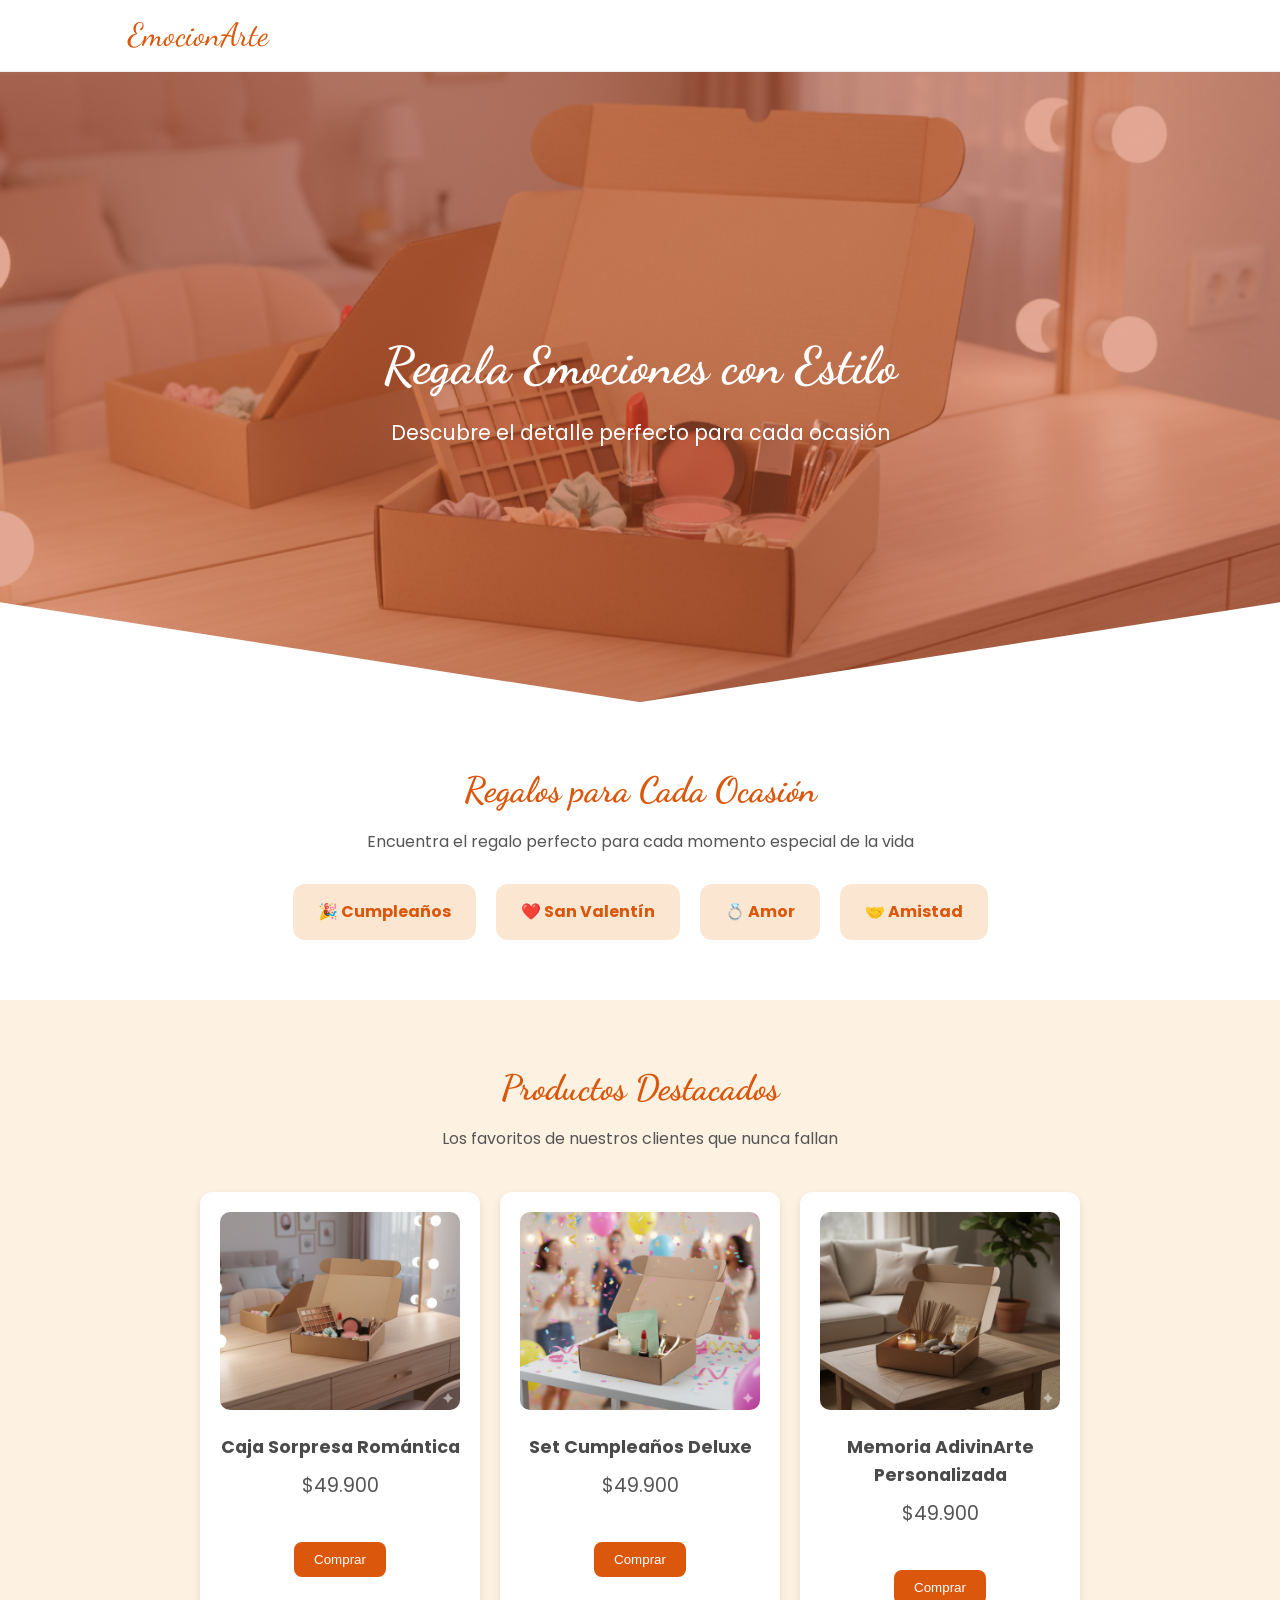
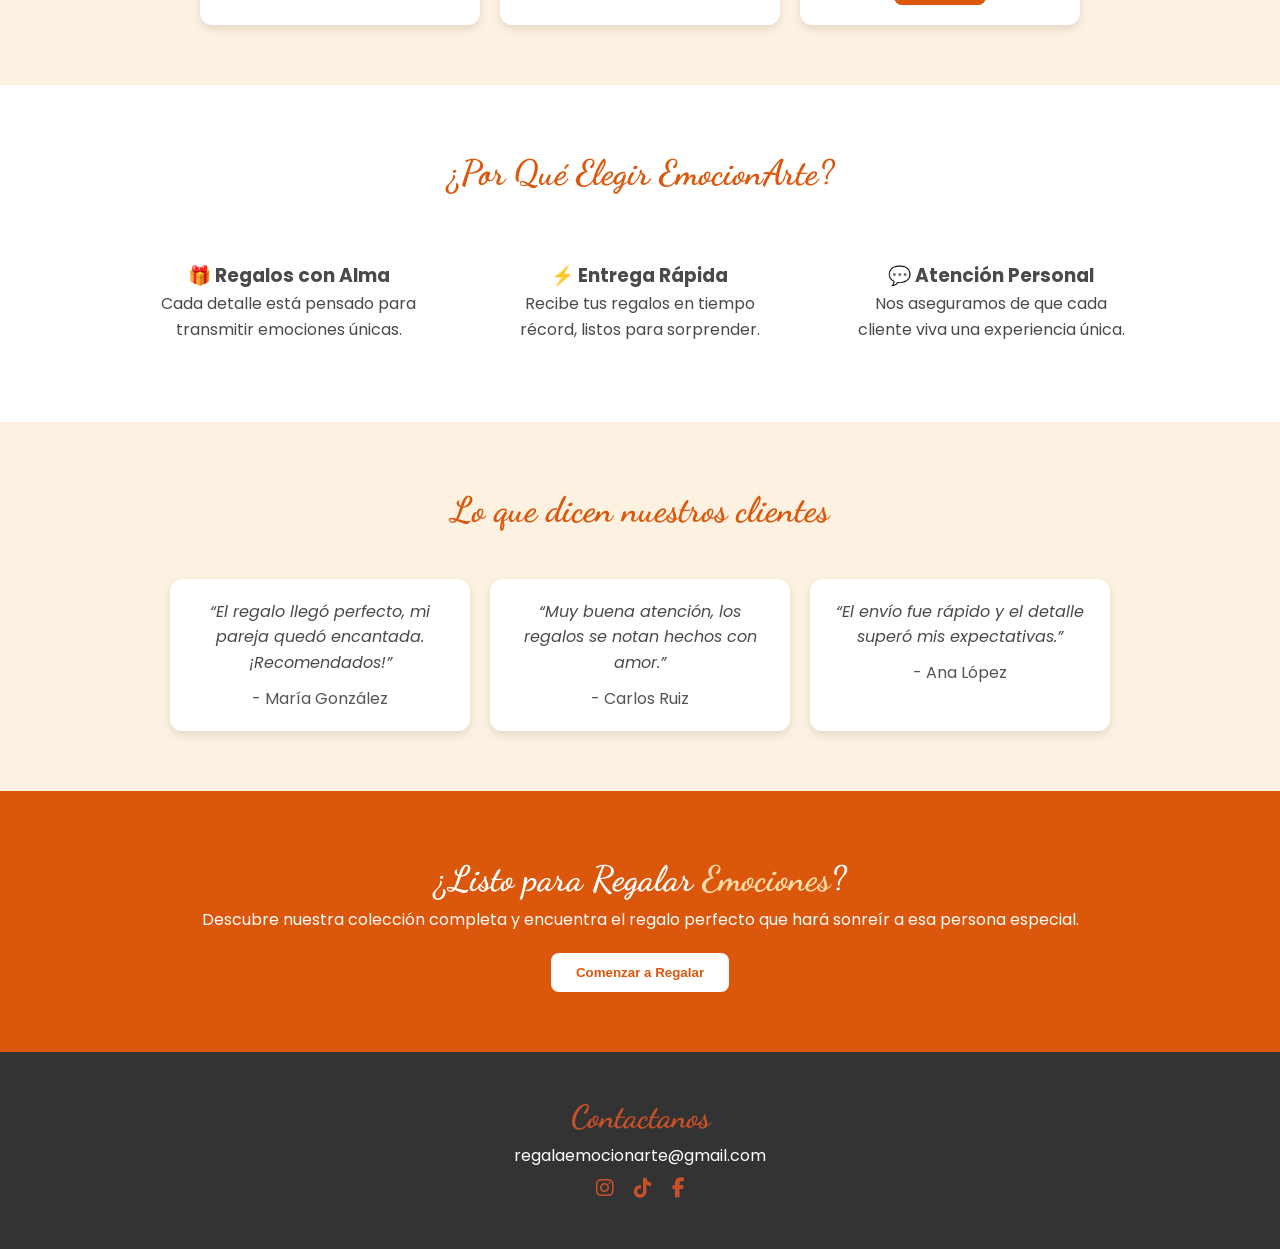
<file: index.html>
<!DOCTYPE html>
<html lang="es">
<head>
    <meta charset="UTF-8">
    <meta name="viewport" content="width=device-width, initial-scale=1.0">
    <title>EmocionArte</title>
     <link rel="icon" 
          href="data:image/svg+xml,<svg xmlns='http://www.w3.org/2000/svg' viewBox='0 0 100 100'><text y='90' font-size='90'>❤️</text></svg>">

    <link rel="stylesheet" href="styleA.css">
    <link href="https://fonts.googleapis.com/css2?family=Dancing+Script:wght@600&family=Poppins:wght@300;400;600&display=swap" rel="stylesheet">
    <link rel="stylesheet" href="https://cdnjs.cloudflare.com/ajax/libs/font-awesome/6.5.1/css/all.min.css">

</head>
<body>
    <!-- HEADER -->
    <header>
        <div class="logo">EmocionArte</div>
        <!--<nav>
            <ul>
                <li><a href="#">Inicio</a></li>
                <li><a href="#">Catálogo</a></li>
                <li><a href="#">Quiénes Somos</a></li>
            </ul>
        </nav>
        <div class="carrito">
            <a href="#">🛒</a>
        </div>-->
    </header>

<!-- ===== HERO ===== -->
<section class="hero">
  <div class="overlay"></div>
  <div class="content">
    <h1>Regala Emociones con Estilo</h1>
    <p>Descubre el detalle perfecto para cada ocasión</p>
  </div>
</section>

    <!-- HERO / CATEGORÍAS -->
    <section class="categorias">
        <h2>Regalos para Cada Ocasión</h2>
        <p>Encuentra el regalo perfecto para cada momento especial de la vida</p>
        <div class="categorias-grid">
            <div class="categoria">🎉 Cumpleaños</div>
            <div class="categoria">❤️ San Valentín</div>
            <div class="categoria">💍 Amor</div>
            <div class="categoria">🤝 Amistad</div>
    
        </div>
    </section>

    <!-- PRODUCTOS DESTACADOS -->
    <section class="productos">
        <h2>Productos Destacados</h2>
        <p>Los favoritos de nuestros clientes que nunca fallan</p>
        <div class="productos-grid">
            <div class="producto">
                <img src="images/1.png" alt="Caja Sorpresa Romántica">
                <h3>Caja Sorpresa Romántica</h3>
                <p class="precio">$49.900</p>
                <button>Comprar</button>
            </div>
            <div class="producto">
                <img src="images/3.png" alt="Set Cumpleaños Deluxe">
                <h3>Set Cumpleaños Deluxe</h3>
                <p class="precio">$49.900</p>
                <button>Comprar</button>
            </div>
            <div class="producto">
                <img src="images/2.png" alt="Memoria AdivinArte Personalizada">
                <h3>Memoria AdivinArte Personalizada</h3>
                <p class="precio">$49.900</p>
                <button>Comprar</button>
            </div>
        </div>
        <!--<div class="ver-mas">
            <a href="#">Ver Todos los Productos →</a>
        </div>-->
    </section>

    <!-- BENEFICIOS -->
    <section class="beneficios">
        <h2>¿Por Qué Elegir EmocionArte?</h2>
        <div class="beneficios-grid">
            <div class="beneficio">
                <h3>🎁 Regalos con Alma</h3>
                <p>Cada detalle está pensado para transmitir emociones únicas.</p>
            </div>
            <div class="beneficio">
                <h3>⚡ Entrega Rápida</h3>
                <p>Recibe tus regalos en tiempo récord, listos para sorprender.</p>
            </div>
            <div class="beneficio">
                <h3>💬 Atención Personal</h3>
                <p>Nos aseguramos de que cada cliente viva una experiencia única.</p>
            </div>
        </div>
    </section>

    <!-- TESTIMONIOS -->
    <section class="testimonios">
        <h2>Lo que dicen nuestros clientes</h2>
        <div class="testimonios-grid">
            <div class="testimonio">
                <p>“El regalo llegó perfecto, mi pareja quedó encantada. ¡Recomendados!”</p>
                <span>- María González</span>
            </div>
            <div class="testimonio">
                <p>“Muy buena atención, los regalos se notan hechos con amor.”</p>
                <span>- Carlos Ruiz</span>
            </div>
            <div class="testimonio">
                <p>“El envío fue rápido y el detalle superó mis expectativas.”</p>
                <span>- Ana López</span>
            </div>
        </div>
    </section>

    <!-- CTA FINAL -->
    <section class="cta">
        <h2>¿Listo para Regalar <span>Emociones</span>?</h2>
        <p>Descubre nuestra colección completa y encuentra el regalo perfecto que hará sonreír a esa persona especial.</p>
        <button>Comenzar a Regalar</button>
    </section>

    <!-- FOOTER -->
    <footer>


        <div class="footer-content">
           <div class="sociales">
            
            <h4>Contactanos</h4>
            <p>regalaemocionarte@gmail.com </p>
            <!-- <p>Tel: +57 300 123 4567</p> -->
                <ul class="icons">
                <li>
                    <a href="https://www.instagram.com" target="_blank">
                        <i class="fa-brands fa-instagram fa-lg" style="color: #c75129;"></i>
                    </a>
                </li>
                <li>
                    <a href="https://www.tiktok.com/@tucuenta" target="_blank">
                    <i class="fa-brands fa-tiktok fa-lg" style="color: #c75129;"></i>
                    </a>
                </li>
                <li>
                    <a href="https://facebook.com" target="_blank">
                        <i class="fa-brands fa-facebook-f fa-lg" style="color: #c75129;"></i>
                    </a>
                </li>
                </ul>
            </div>
            
        </div>

    </footer>

</body>
</html>
</file>
<file: styleA.css>
/* ===== RESET ===== */
* {
    margin: 0;
    padding: 0;
    box-sizing: border-box;
}

body {
    font-family: "Poppins", sans-serif;
    line-height: 1.6;
    background-color: #fff;
    color: #4a4a4a;
}

/* ===== TITULOS ===== */
h2 {
  font-family: "Dancing Script", cursive;
  font-size: 2.2rem;
}


/* ===== HEADER ===== */
header {
    display: flex;
    justify-content: space-between;
    align-items: center;
    padding: 10px 10%;
    background: #fff;
    border-bottom: 1px solid #eee;
    position: sticky;
    top: 0;
    z-index: 1000;
}

.logo {
  font-family: "Dancing Script", cursive;
  font-size: 2rem;
  color: #da570b;
}

nav ul {
    list-style: none;
    display: flex;
    gap: 20px;
}

nav ul li a {
    text-decoration: none;
    color: #333;
    font-weight: 500;
}

.carrito a {
    font-size: 1.5rem;
    color: #333;
}

/* ===== HERO ===== */
.hero {
  position: relative;
  width: 100%;
  height: 70vh; /* puedes ajustar */
  background: url("images/1.png") no-repeat center center/cover; /* tu imagen */
  display: flex;
  justify-content: center;
  align-items: center;
  text-align: center;
  color: #fff;
  overflow: hidden;
}

/* Capa de color encima de la imagen */
.hero .overlay {
  position: absolute;
  inset: 0;
  background: rgba(199, 81, 41, 0.5); /* tu color con transparencia */
  z-index: 1;
}

/* Texto */
.hero .content {
  position: relative;
  z-index: 2;
  padding: 0 20px;
}

.hero .content h1 {
  font-family: "Dancing Script", cursive;
  font-size: clamp(2.2rem, 4vw, 4rem);
  margin-bottom: 10px;
}

.hero .content p {
  font-family: "Poppins", sans-serif;
  font-size: clamp(1rem, 1.6vw, 1.4rem);
}

/* Elimina cualquier clip-path que hayas aplicado directamente a .hero */

/* Triángulos Blancos en los Costados (Zonas B) */
.hero::after {
  content: "";
  position: absolute;
  bottom: 0; 
  left: 0;
  width: 100%;
  height: 100px; 
  background: #fff; 

  clip-path: polygon(
    0 100%,    
    0 0,      
    50% 100%,  
    100% 100%, 
    100% 0,    
    50% 100%   
  );
  
  z-index: 3;
}




/* ===== SECCIÓN CATEGORÍAS ===== */
.categorias {
    text-align: center;
    padding: 60px 10%;
    background: #fff;
}

.categorias h2 {
    color: #da570b;
    margin-bottom: 10px;
    font-family: "Dancing Script", cursive;
    font-size: 2.2rem;
}

.categorias p {
    margin-bottom: 30px;
    color: #555;
}

.categorias-grid {
    display: flex;
    justify-content: center;
    gap: 20px;
    flex-wrap: wrap;
}

.categoria {
    background: #fbe6d1;
    color: #da570b;
    padding: 15px 25px;
    border-radius: 12px;
    font-weight: bold;
    cursor: pointer;
    transition: 0.3s;
}

.categoria:hover {
    background: #da570b;
    color: #fff;
}

/* ===== SECCIÓN PRODUCTOS ===== */
.productos {
    text-align: center;
    padding: 60px 10%;
    background: #fdf1e1;
}

.productos h2 {
    color: #da570b;
    margin-bottom: 10px;
    font-family: "Dancing Script", cursive;
    font-size: 2.2rem;
}

.productos p {
    margin-bottom: 40px;
    color: #555;
}

.productos-grid {
    display: flex;
    gap: 20px;
    justify-content: center;
    flex-wrap: wrap;
}

.producto {
    background: #fff;
    border-radius: 12px;
    padding: 20px;
    width: 280px;
    text-align: center;
    box-shadow: 0 4px 8px rgba(0,0,0,0.1);
    transition: 0.3s;
}

.producto:hover {
    transform: translateY(-5px);
}

.producto img {
    width: 100%;
    border-radius: 10px;
    margin-bottom: 15px;
}

.producto h3 {
    margin-bottom: 10px;
    font-size: 1.1rem;
}

.precio {
    font-size: 1.2rem;
    color: #da570b;
    margin-bottom: 15px;
}

.producto button {
    padding: 10px 20px;
    border: none;
    background: #da570b;
    color: #fff;
    border-radius: 8px;
    cursor: pointer;
    transition: 0.3s;
}

.producto button:hover {
    background: #b84907;
}

.ver-mas {
    margin-top: 30px;
}

.ver-mas a {
    text-decoration: none;
    background: #fff;
    border: 2px solid #da570b;
    padding: 10px 20px;
    border-radius: 8px;
    color: #da570b;
    font-weight: bold;
    transition: 0.3s;
}

.ver-mas a:hover {
    background: #da570b;
    color: #fff;
}

/* ===== SECCIÓN BENEFICIOS ===== */
.beneficios {
    text-align: center;
    padding: 60px 10%;
    background: #fff;
}

.beneficios h2 {
    color: #da570b;
    margin-bottom: 40px;
    font-family: "Dancing Script", cursive;
    font-size: 2.2rem;
}

.beneficios-grid {
    display: flex;
    gap: 30px;
    justify-content: center;
    flex-wrap: wrap;
}

.beneficio {
    flex: 1;
    min-width: 250px;
    padding: 20px;
}

/* ===== TESTIMONIOS ===== */
.testimonios {
    text-align: center;
    padding: 60px 10%;
    background: #fdf1e1;
}

.testimonios h2 {
    color: #da570b;
    margin-bottom: 40px;
    font-family: "Dancing Script", cursive;
    font-size: 2.2rem;
}

.testimonios-grid {
    display: flex;
    gap: 20px;
    justify-content: center;
    flex-wrap: wrap;
}

.testimonio {
    background: #fff;
    border-radius: 12px;
    padding: 20px;
    width: 300px;
    box-shadow: 0 4px 8px rgba(0,0,0,0.1);
    font-style: italic;
}

.testimonio span {
    display: block;
    margin-top: 10px;
    color: #555;
    font-style: normal;
}

/* ===== CTA ===== */
.cta {
    text-align: center;
    padding: 60px 10%;
    background: #da570b;
    color: #fff;
}

.cta h2 span {
    color: #ffddaa;
    font-family: "Dancing Script", cursive;
    font-size: 2.2rem;
}

.cta button {
    margin-top: 20px;
    padding: 12px 25px;
    border: none;
    background: #fff;
    color: #da570b;
    font-weight: bold;
    border-radius: 8px;
    cursor: pointer;
    transition: 0.3s;
}

.cta button:hover {
    background: #ffddaa;
}

/* ===== FOOTER ===== */
footer {
    display: flex;
    justify-content: center;   /* Centra horizontalmente */
    align-items: center;       /* Centra verticalmente (si los hijos tienen altura) */
    flex-wrap: wrap;
    padding: 40px 10%;
    background: #333;
    color: #fff;
    text-align: center;        /* Centra texto dentro de los hijos */
}



footer h4 {
    font-family: "Dancing Script", cursive;
    color: #c75129;
    font-size: 200%;
}

footer a {
    color: #fbe6d1;
    text-decoration: none;
    transition: 0.3s;
}


/* Icons */

ul.icons {
	cursor: default;
	list-style: none;
	padding-left: 0;
}

	ul.icons li {
		display: inline-block;
		height: 2.5em;
		line-height: 2.5em;
		padding: 0 0.5em;
	}
</file>
